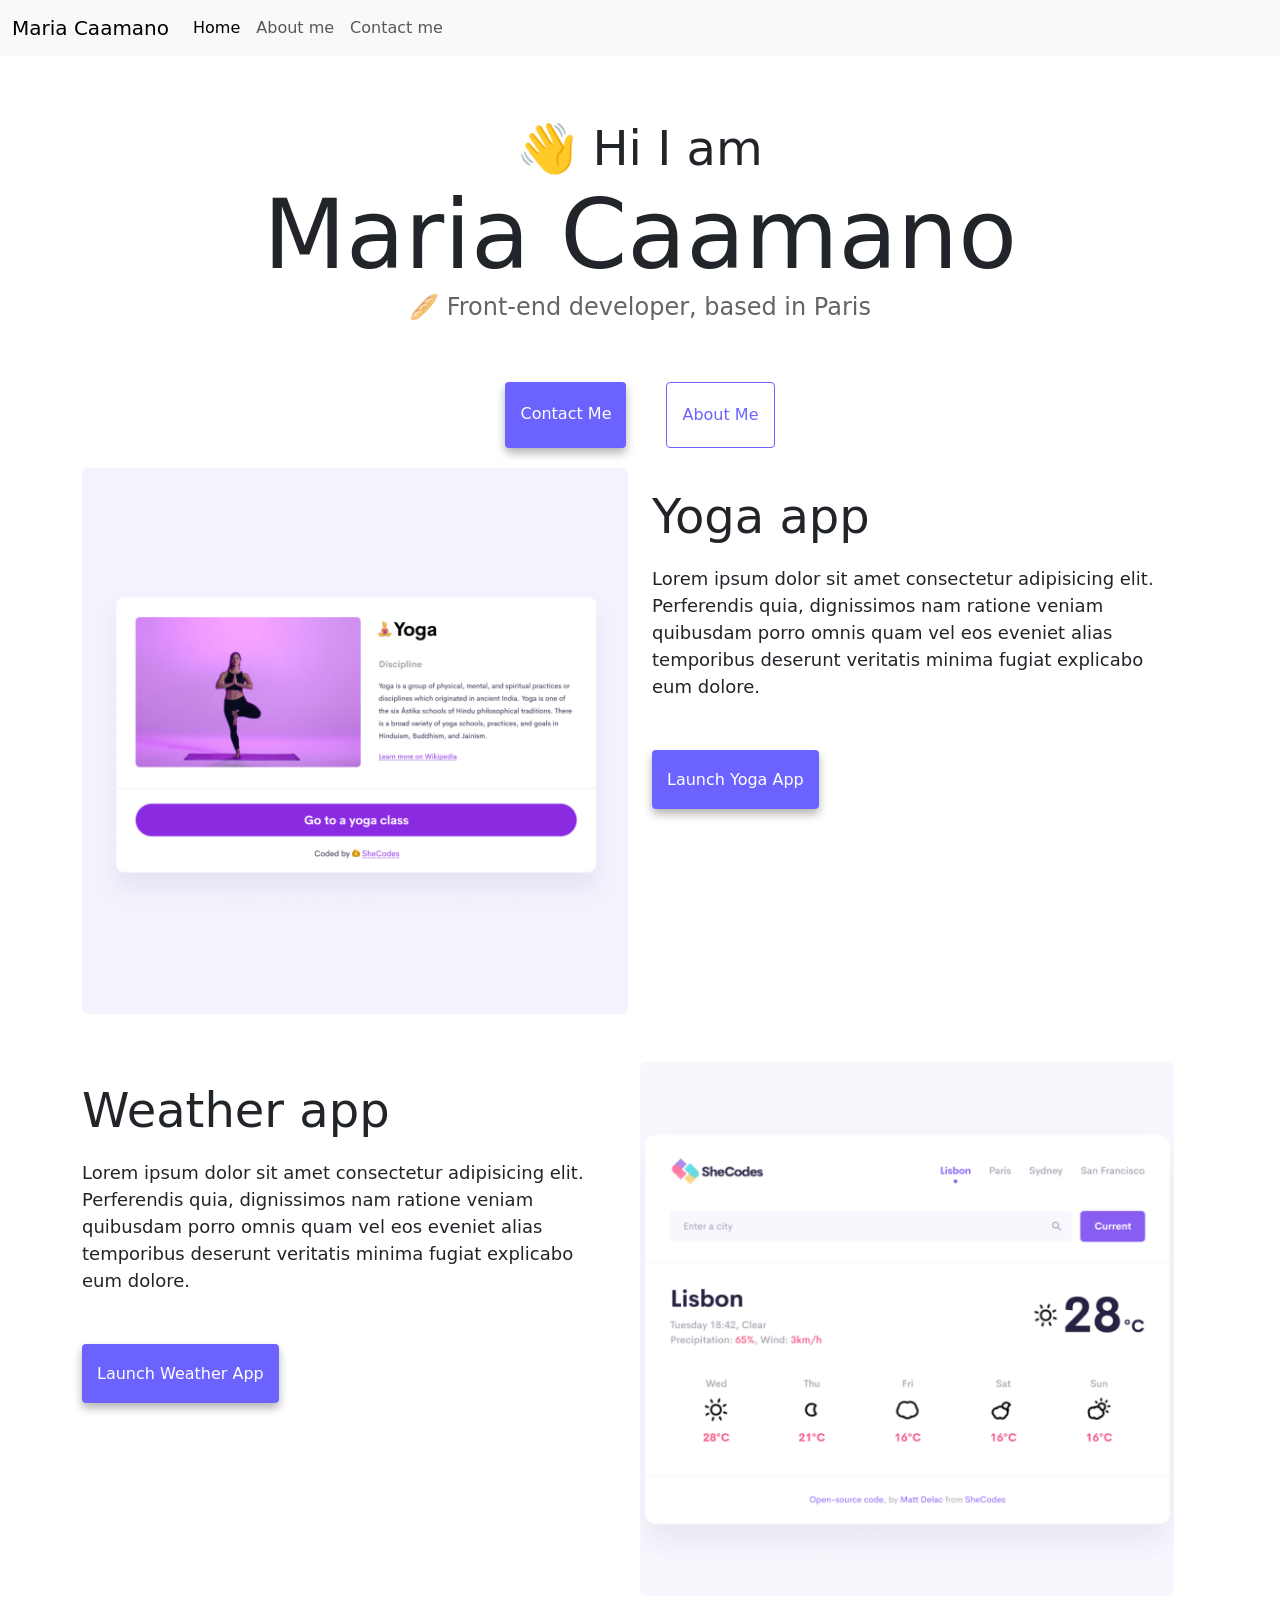
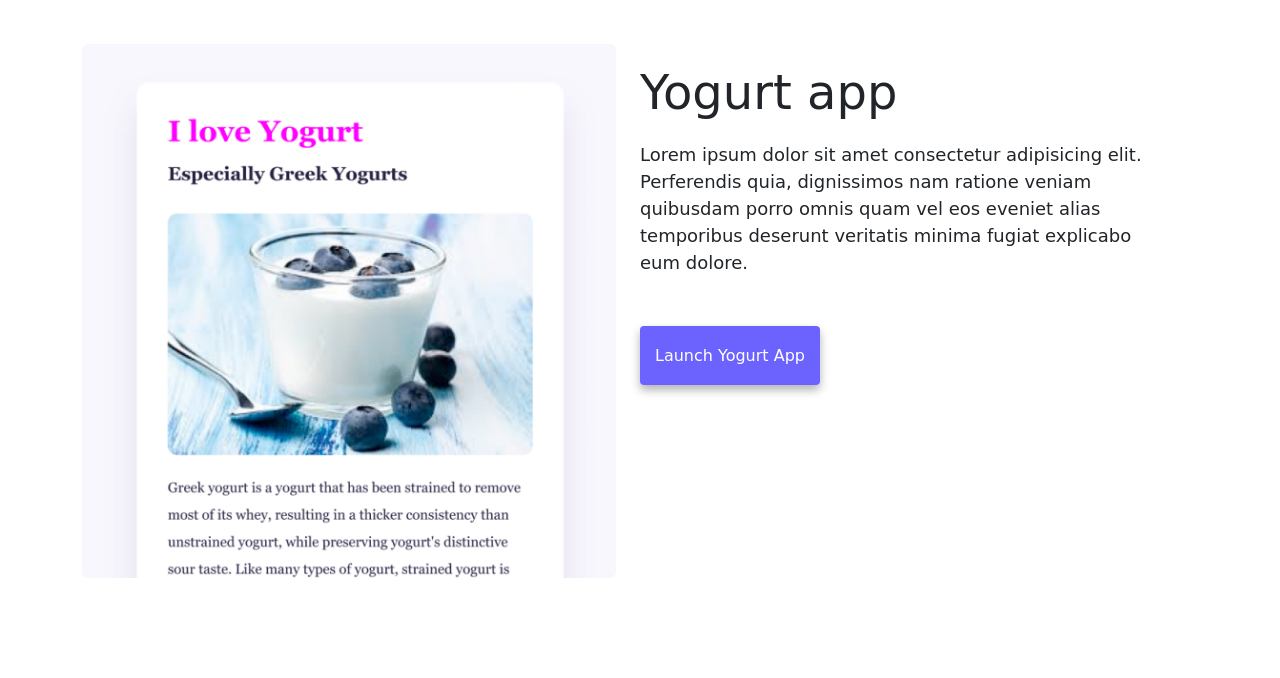
<file: index.html>
<!DOCTYPE html>
<html lang="en">
  <head>
    <meta charset="UTF-8" />
    <meta http-equiv="X-UA-Compatible" content="IE=edge" />
    <meta name="viewport" content="width=device-width, initial-scale=1.0" />
    <title>Developer - Maria Caamano</title>
    <meta name="description" content="This website showcases projects I coded">
     <link href="https://cdn.jsdelivr.net/npm/bootstrap@5.3.8/dist/css/bootstrap.min.css" rel="stylesheet" integrity="sha384-sRIl4kxILFvY47J16cr9ZwB07vP4J8+LH7qKQnuqkuIAvNWLzeN8tE5YBujZqJLB" crossorigin="anonymous">
    <link rel="stylesheet" href="style.css" />
  </head>
  <body>
    <nav class="navbar navbar-expand-lg bg-body-tertiary fixed-top">
      <div class="container-fluid">
        <a class="navbar-brand" href="index.html">Maria Caamano</a>
        <button
          class="navbar-toggler"
          type="button"
          data-bs-toggle="collapse"
          data-bs-target="#navbarNavAltMarkup"
          aria-controls="navbarNavAltMarkup"
          aria-expanded="false"
          aria-label="Toggle navigation"
        >
          <span class="navbar-toggler-icon"></span>
        </button>
        <div class="collapse navbar-collapse" id="navbarNavAltMarkup">
          <div class="navbar-nav">
            <a class="nav-link active" aria-current="page" href="index.html" title="homepage Maria Caamano"
              >Home</a
            >
            <a class="nav-link" href="about.html" title="about Maria Caamano">About me</a>
            <a class="nav-link" href="about.html#contact" title="contact Maria Caamano">Contact me</a>
          </div>
        </div>
      </div>
    </nav>
    <h2 class="text-center">👋 Hi I am</h2>
    <h1 class="text-center">Maria Caamano</h1>
    <h3 class="text-center">🥖 Front-end developer, based in Paris</h3>
    <div class="navigation-links">
      <a href="about.html#contact" class= "contact-link" title="Contact Maria Caamano">Contact me</a>
      <a href="about.html" class="about-link" title="About Maria Caamano">About me</a>
    </div>
    <div class="container">
      <div class="row">
        <div class="col-md-6">
          <img src="images/yoga.png" class="img-fluid rounded d-none d-md-block" alt="yoga project image"/>
        </div>
        <div class="col-md-6">
          <h2 class="projects">Yoga app</h2>
          <p class="bg-transparent projects">
            Lorem ipsum dolor sit amet consectetur adipisicing elit. Perferendis
            quia, dignissimos nam ratione veniam quibusdam porro omnis quam vel
            eos eveniet alias temporibus deserunt veritatis minima fugiat
            explicabo eum dolore.
          </p>
          <div class="mt-5">
            <a href="#" class="primary-link" title="link to Yoga app">Launch Yoga App</a>
          </div>
        </div>
        <div class="row mt-5">
          <div class="col-md-6">
            <h2 class="projects">Weather app</h2>
            <p class="bg-transparent projects">
              Lorem ipsum dolor sit amet consectetur adipisicing elit. Perferendis
              quia, dignissimos nam ratione veniam quibusdam porro omnis quam vel
              eos eveniet alias temporibus deserunt veritatis minima fugiat
              explicabo eum dolore.
            </p>
            <div class="mt-5">
              <a href="#" class="primary-link" title="link to weather app">Launch Weather app</a>
            </div>
          </div>
          <div class="col-md-6">
            <img src="images/weather.png" class="img-fluid rounded d-none d-md-block" alt="weather project image" />
          </div>
      </div>
      <div class="row mt-5">
        <div class="col-md-6">
          <img src="images/yogurt.png" class="img-fluid rounded d-none d-md-block" alt="yogurt project image" />
        </div>
        <div class="col-md-6">
          <h2 class="projects">Yogurt app</h2>
          <p class="bg-transparent projects">
            Lorem ipsum dolor sit amet consectetur adipisicing elit. Perferendis
            quia, dignissimos nam ratione veniam quibusdam porro omnis quam vel
            eos eveniet alias temporibus deserunt veritatis minima fugiat
            explicabo eum dolore.
          </p>
          <div class="mt-5">
            <a href="#" class="primary-link" title="link to yogurt app">Launch Yogurt app</a>
          </div>
        </div>
    </div>
    <script
      src="https://cdn.jsdelivr.net/npm/bootstrap@5.3.8/dist/js/bootstrap.bundle.min.js"
      integrity="sha384-FKyoEForCGlyvwx9Hj09JcYn3nv7wiPVlz7YYwJrWVcXK/BmnVDxM+D2scQbITxI"
      crossorigin="anonymous"
    ></script>
  </body>
</html>
</file>
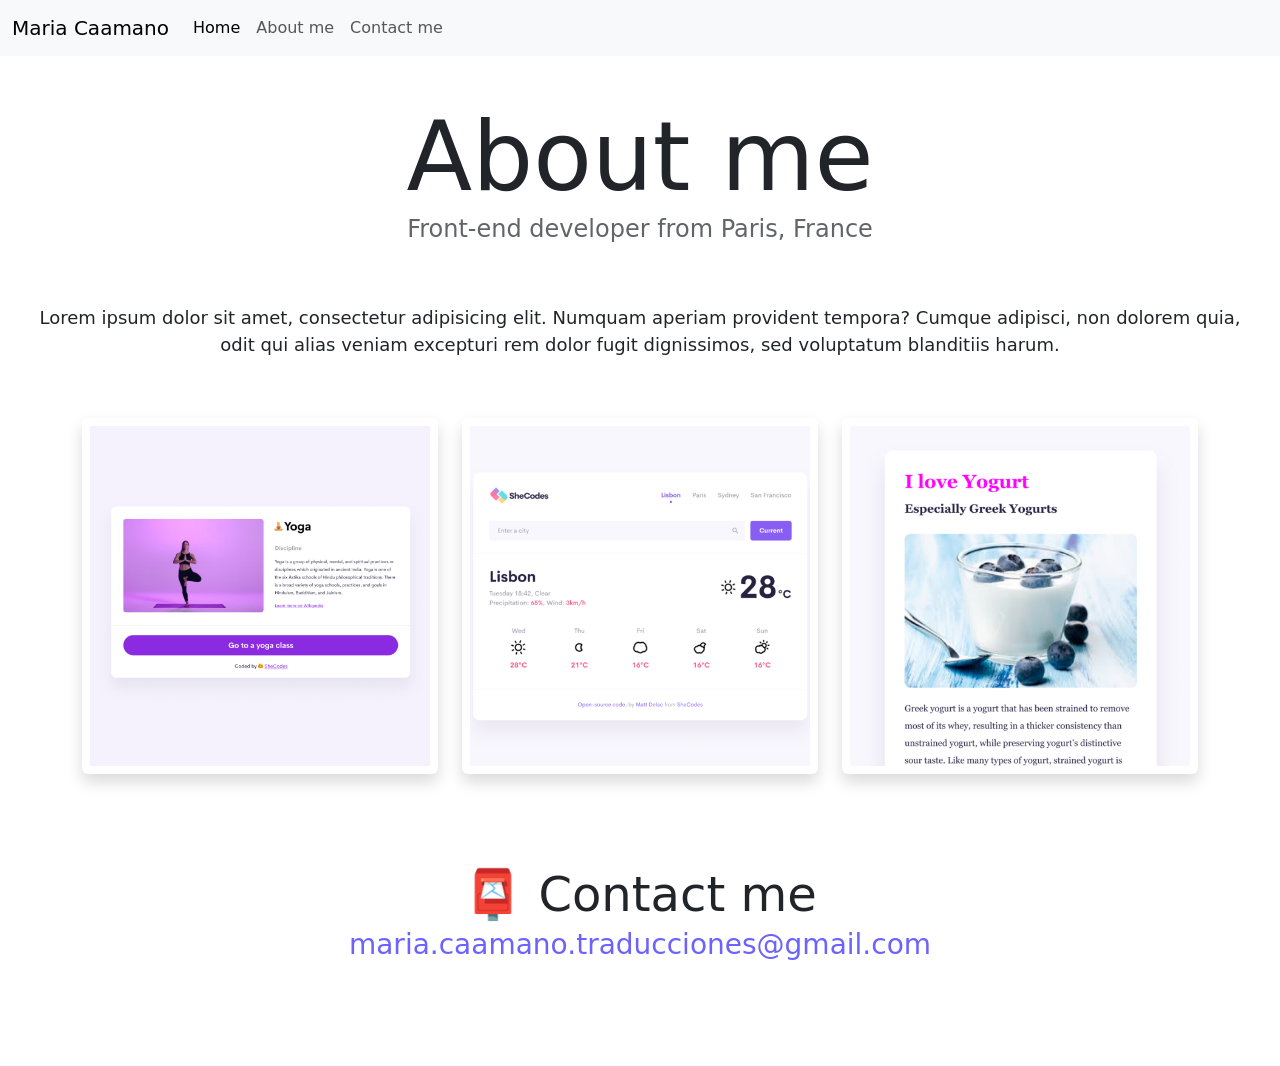
<file: about.html>
<!doctype html>
<html lang="en">
  <head>
    <meta charset="UTF-8" />
    <meta http-equiv="X-UA-Compatible" content="IE=edge" />
    <meta name="viewport" content="width=device-width, initial-scale=1.0" />
    <link
      href="https://cdn.jsdelivr.net/npm/bootstrap@5.3.8/dist/css/bootstrap.min.css"
      rel="stylesheet"
      integrity="sha384-sRIl4kxILFvY47J16cr9ZwB07vP4J8+LH7qKQnuqkuIAvNWLzeN8tE5YBujZqJLB"
      crossorigin="anonymous"
    />
    <link rel="stylesheet" href="style.css" />

    <title>About Maria Caamano - developer</title>
    <meta
      name="description"
      content="This website showcases projects I coded"
    />
  </head>
  <body>
    <nav class="navbar navbar-expand-lg bg-body-tertiary fixed-top">
      <div class="container-fluid">
        <a class="navbar-brand" href="index.html">Maria Caamano</a>
        <button
          class="navbar-toggler"
          type="button"
          data-bs-toggle="collapse"
          data-bs-target="#navbarNavAltMarkup"
          aria-controls="navbarNavAltMarkup"
          aria-expanded="false"
          aria-label="Toggle navigation"
        >
          <span class="navbar-toggler-icon"></span>
        </button>
        <div class="collapse navbar-collapse" id="navbarNavAltMarkup">
          <div class="navbar-nav">
            <a
              class="nav-link active"
              aria-current="page"
              href="index.html"
              title="homepage Maria Caamano"
              >Home</a
            >
            <a class="nav-link" href="about.html" title="about Maria Caamano"
              >About me</a
            >
            <a
              class="nav-link"
              href="about.html#contact"
              title="contact Maria Caamano"
              >Contact me</a
            >
          </div>
        </div>
      </div>
    </nav>
    <h1 class="text-center">About me</h1>
    <h3 class="text-center">Front-end developer from Paris, France</h3>
    <div class="about-paragraphs text-center">
      <p class="bg-transparent">
        Lorem ipsum dolor sit amet, consectetur adipisicing elit. Numquam
        aperiam provident tempora? Cumque adipisci, non dolorem quia, odit qui
        alias veniam excepturi rem dolor fugit dignissimos, sed voluptatum
        blanditiis harum.
      </p>
    </div>
    <div class="container">
      <div class="row">
        <div class="col-sm-4">
          <img
            src="images/yoga.png"
            class="img-fluid p-2 mb-4 shadow rounded"
            alt="picture yoga app"
          />
        </div>
        <div class="col-sm-4">
          <img
            src="images/weather.png"
            class="img-fluid p-2 mb-4 shadow rounded"
            alt="picture weather app"
          />
        </div>
        <div class="col-sm-4">
          <img
            src="images/yogurt.png"
            class="img-fluid p-2 mb-4 shadow rounded"
            alt="picture yogurt app"
          />
        </div>
      </div>
    </div>
    <div id="contact" class="mt-5">
      <h2 class="text-center">📮 Contact me</h2>
      <a
        href="mailto:maria.caamano.traducciones@gmail.com"
        class="email-link"
        title="link to email"
      >
        maria.caamano.traducciones@gmail.com
      </a>
    </div>
  </body>
</html>
</file>
<file: style.css>
:root {
  --primary-color: #6c63ff;
  --secondary-color: #f5f2fe;
  --box-shadow: 0 5px 10px rgba(0, 0, 0, 0.3);
}

body {
  margin: 100px 0;
}

h1,
h2,
h3 {
  margin: 0;
}

h1 {
  font-size: 96px;
}

h2 {
  font-size: 48px;
  padding-top: 20px;
}

h3 {
  font-size: 24px;
  opacity: 0.7;
}

p {
  background: var(--secondary-color);
  padding: 20px;
  border-radius: 4px;
  font-size: 18px;
  line-height: 1.5;
}

.navigation-links {
  display: flex;
  margin-top: 40px;
  justify-content: center;
}

.navigation-links a {
  margin: 20px;
  border-radius: 4px;
  padding: 20px 15px;
  text-decoration: none;
  text-transform: capitalize;
}

.contact-link {
  background: var(--primary-color);
  box-shadow: var(--box-shadow);
  color: white;
}

.about-link {
  color: var(--primary-color);
  border: 1px solid var(--primary-color);
}

.homepage-link {
  color: var(--primary-color);
  text-align: center;
  display: block;
}

.about-paragraphs {
  display: flex;
  margin: 30px 0;
}

.about-paragraphs p {
  margin: 10px;
}

.email-link {
  display: flex;
  justify-content: center;
  color: var(--primary-color);
  font-size: 28px;
  text-decoration: none;
}

.email-link:hover {
  text-decoration: underline;
}
@media (max-width: 768px) {
  .email-link {
    font-size: 16px;
    word-wrap: break-word;
  }
}
.primary-link {
  border-radius: 4px;
  padding: 20px 15px;
  text-decoration: none;
  text-transform: capitalize;
  background: var(--primary-color);
  box-shadow: var(--box-shadow);
  color: white;
}
.mb-3 {
  margin-bottom: 1rem !important;
}
.projects {
  text-align: left !important;
  padding-left: 0;
}
.text-center {
  text-align: center !important;
}
@media (max-width: 768px) {
  h1 {
    font-size: 48px;
    line-height: 1.2;
  }

  h2 {
    font-size: 32px;
  }

  h3 {
    font-size: 20px;
  }
}
</file>
